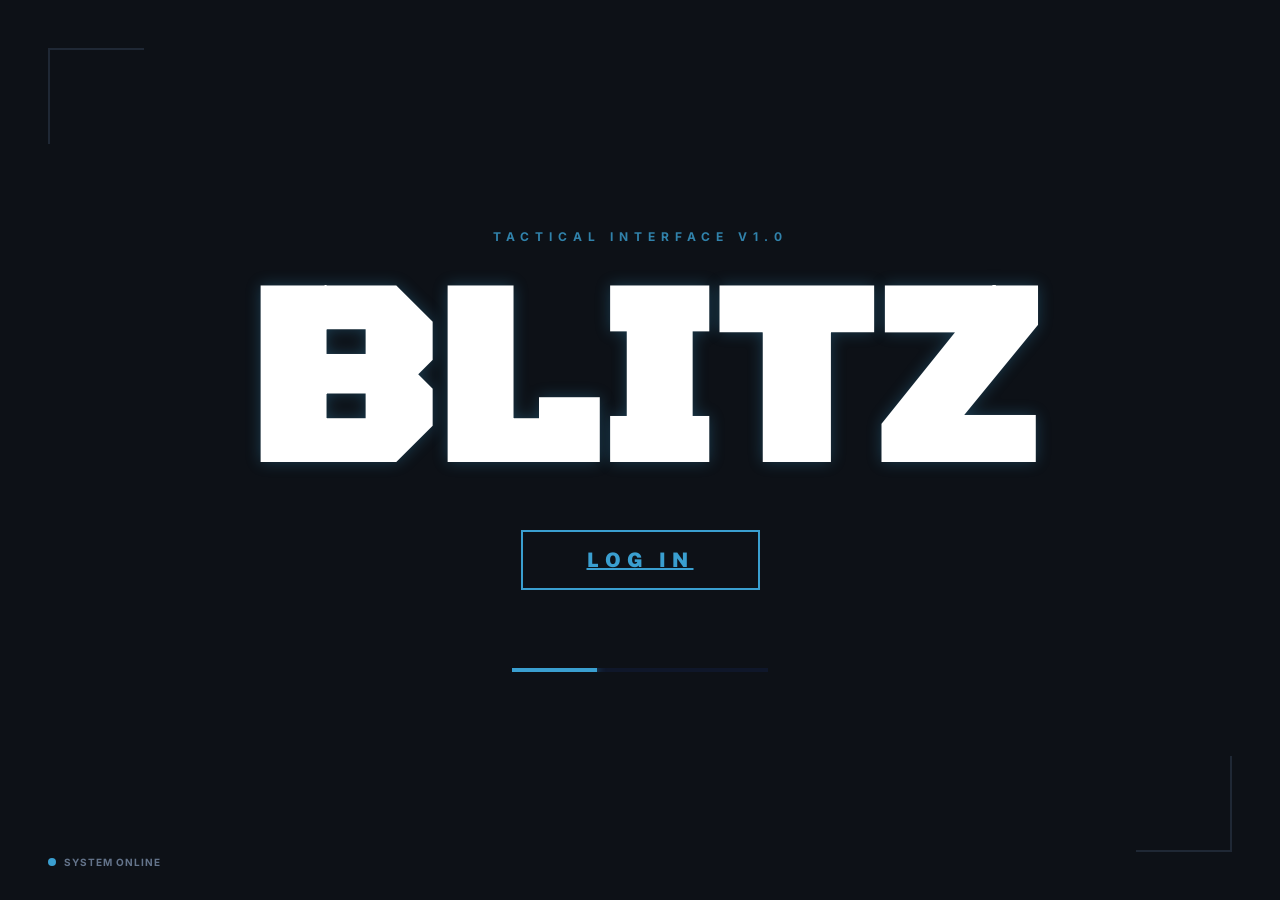
<file: templates/index.html>
<!DOCTYPE html>
<html lang="en">
<head>
  <meta charset="utf-8"/>
  <meta content="width=device-width, initial-scale=1.0" name="viewport"/>
  <title>Blitz - Tactical Performance</title>
  <link rel="stylesheet" href="../static/index.css"/>
</head>
<body>

  <main class="main-canvas tactical-bg">

    <!-- Dot Grid Overlay -->
    <div class="grid-overlay"></div>

    <!-- Hero Content -->
    <div class="hero">

      <!-- Eyebrow -->
      <div class="hero-eyebrow">Tactical Interface v1.0</div>

      <!-- Giant Title -->
      <h1 class="hero-title">BLITZ</h1>

      <!-- Login Button -->
      <div class="btn-wrap">
        <a class="btn-login" href="{{ url_for('login') }}">
          LOG IN
          <div class="btn-corner-tr"></div>
          <div class="btn-corner-bl"></div>
        </a>
      </div>

      <!-- Scanning Line -->
      <div class="scan-bar">
        <div class="scan-fill"></div>
      </div>

    </div>

    <!-- Corner Accents -->
    <div class="corner-tl"></div>
    <div class="corner-br"></div>

    <!-- Status Indicator -->
    <div class="status-indicator">
      <div class="status-dot"></div>
      <span class="status-text">System Online</span>
    </div>

  </main>
</body>
</html>
</file>
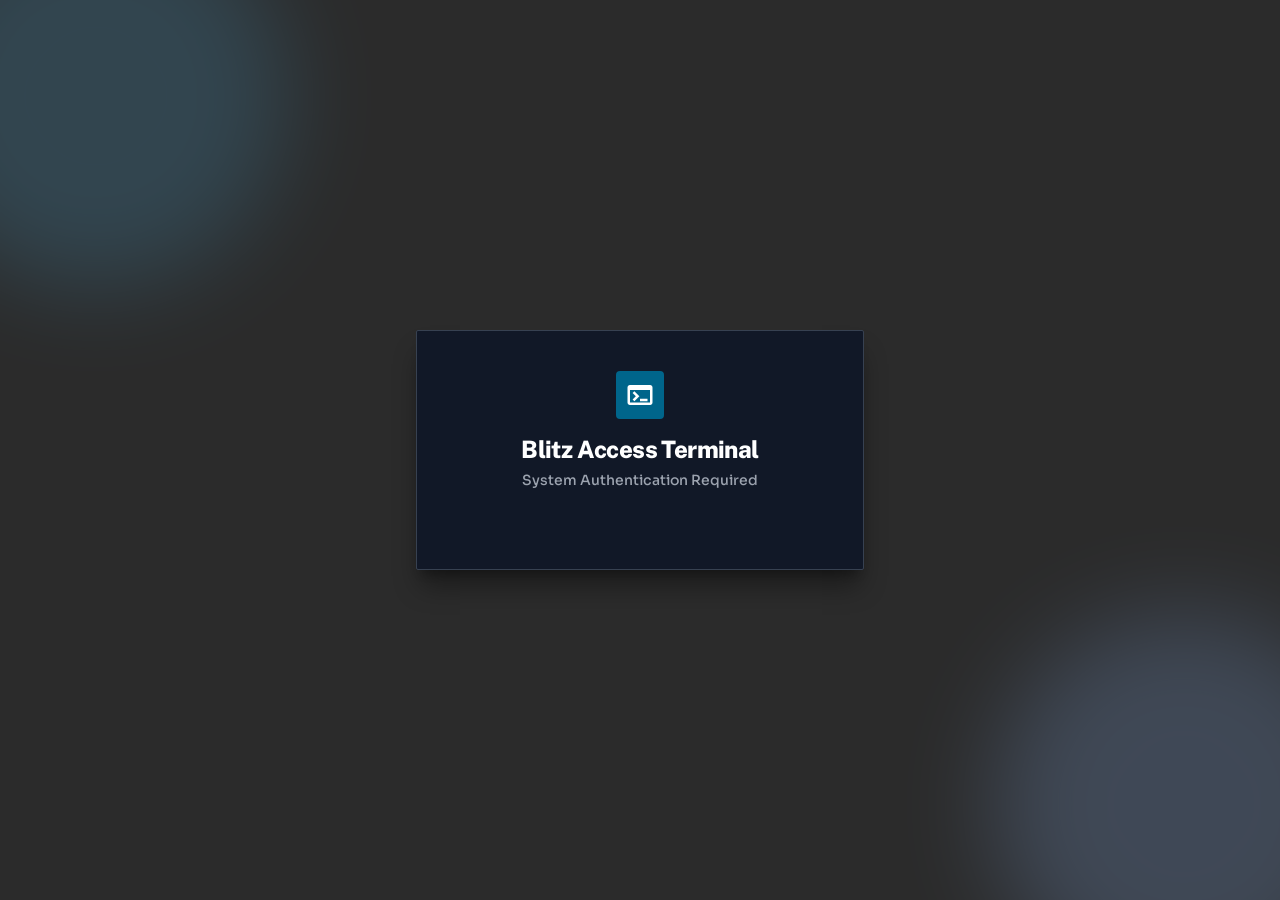
<file: Frontend/admin.html>
<!DOCTYPE html>
<html lang="en">
<head>
  <meta charset="utf-8"/>
  <meta content="width=device-width, initial-scale=1.0" name="viewport"/>
  <title>TACTICAL COMMAND | Admin Console</title>
  <link rel="stylesheet" href="admin.css"/>
</head>
<body>

<nav class="top-nav">
  <div class="nav-logo">Blitz</div>

  <div class="nav-links">
    <a class="nav-link" href="operations.html">OPERATIONS</a>
    <a class="nav-link" href="leaderboard.html">LEADERBOARD</a>
    <a class="nav-link" href="shop.html">SHOP</a>
    <a class="nav-link active" href="admin.html">ADMIN</a>
  </div>

   <div class="nav-right">
    <div class="nav-icons">
      <button class="nav-icon-btn">
           <span class="material-symbols-outlined">notifications</span>
      </button>
      <button class="nav-icon-btn" onclick="signOut()">
          <span class="material-symbols-outlined">logout</span>
      </button>
    </div>
    <div class="nav-user">
      <span class="nav-username" id="nav-username">USER_NAME</span>
      <img id="nav-avatar" src="" alt="avatar" style="width:2rem;height:2rem;border-radius:9999px;border:1px solid var(--primary);display:none;"/>
    </div>
  </div>
</nav>

  <main>
    <div class="main-grid">
      <section class="video-section">

        <div class="video-section-header">
          <h3 class="video-title">
            <span class="material-symbols-outlined">videocam</span>
            <span id="player-name">Player Name</span>
            <span> -&gt; </span> 
            <span id="target-name">Target Name</span>
          </h3>
        </div>

        <!-- Portrait Video Area -->
        <div class="video-area">
          <div class="video-gradient"></div>

          <!-- Viewfinder Corners -->
          <div class="vf-tl"></div>
          <div class="vf-tr"></div>
          <div class="vf-bl"></div>
          <div class="vf-br"></div>

          <!-- No signal placeholder -->
          <div class="video-placeholder">
            <span class="material-symbols-outlined">sensors_off</span>
            <p>Waiting for Stream Data...</p>
          </div>

          <!-- HUD bar -->
          <div class="video-hud">
            <div class="hud-stats">
              <span>LATENCY: 12ms</span>
              <span>BITRATE: 4500kbps</span>
            </div>
            <div class="hud-bar-track">
              <div class="hud-bar-fill"></div>
            </div>
          </div>
        </div>

        <!-- Decision Buttons -->
        <div class="decision-grid">
          <button class="btn-yes">
            <span class="material-symbols-outlined filled">check_circle</span>
            YES
          </button>
          <button class="btn-no">
            <span class="material-symbols-outlined filled">cancel</span>
            NO
          </button>
        </div>

      </section>

      <!-- Right Column -->
      <div class="right-col">

        <!-- Assign Target -->
        <section class="assign-section">
          <div>
            <h3 class="assign-heading">Assign Target</h3>
            <p class="assign-subtext">Select operator and objective for synchronization.</p>
          </div>

          <div class="form-fields">

            <!-- Operator select -->
            <div class="field-group">
              <label class="field-label">Select Operator</label>
              <div class="select-wrap">
                <select class="form-select">
                  <option>Operator_Echo_12</option>
                  <option>Operator_Bravo_07</option>
                  <option>Operator_Alpha_01</option>
                </select>
                <span class="material-symbols-outlined select-icon">expand_more</span>
              </div>
            </div>

            <!-- Target select -->
            <div class="field-group">
              <label class="field-label">Select Target</label>
              <div class="select-wrap">
                <select class="form-select">
                  <option>Circuit Alpha - Participant 001</option>
                  <option>Circuit Bravo - Participant 082</option>
                  <option>Circuit Alpha - Participant 104</option>
                  <option>Circuit Delta - Participant 219</option>
                </select>
                <span class="material-symbols-outlined select-icon">expand_more</span>
              </div>
            </div>

          </div>

          <button class="btn-confirm">CONFIRM ASSIGNMENT</button>
        </section>

        <!-- Tactical Powers Console -->
        <section class="powers-section">
          <div class="powers-header">
            <span class="material-symbols-outlined powers-icon">electric_bolt</span>
            <h3 class="powers-title">Tactical Powers Console</h3>
          </div>

          <div class="powers-grid">

            <!-- COMBO PLATTER -->
            <div class="power-card amber">
              <div class="power-card-header">
                <span class="power-name">COMBO PLATTER</span>
                <span class="material-symbols-outlined power-icon">layers</span>
              </div>
              <p class="power-desc">All outstanding participants assigned multiple targets.</p>
              <div class="power-status">READY FOR ACTIVATION</div>
            </div>

            <!-- FREE FOR ALL -->
            <div class="power-card red">
              <div class="power-card-header">
                <span class="power-name">FREE FOR ALL</span>
                <span class="material-symbols-outlined power-icon">groups</span>
              </div>
              <p class="power-desc">Eliminate anyone within their circuit unrestricted.</p>
              <div class="power-status">READY FOR ACTIVATION</div>
            </div>

            <!-- SPEED UP -->
            <div class="power-card green">
              <div class="power-card-header">
                <span class="power-name">SPEED UP</span>
                <span class="material-symbols-outlined power-icon">fast_forward</span>
              </div>
              <p class="power-desc">Increase the global pace of the game by 25%.</p>
              <div class="power-status">READY FOR ACTIVATION</div>
            </div>

            <!-- SLOW DOWN -->
            <div class="power-card blue">
              <div class="power-card-header">
                <span class="power-name">SLOW DOWN</span>
                <span class="material-symbols-outlined power-icon">slow_motion_video</span>
              </div>
              <p class="power-desc">Decrease the pace of the game for precision play.</p>
              <div class="power-status">READY FOR ACTIVATION</div>
            </div>

          </div>
        </section>

      </div>
      <!-- /Right Column -->

    </div>
  </main>
  <script src="admin.js"></script>
  <script src="https://accounts.google.com/gsi/client"></script>
</body>
</html>
</file>
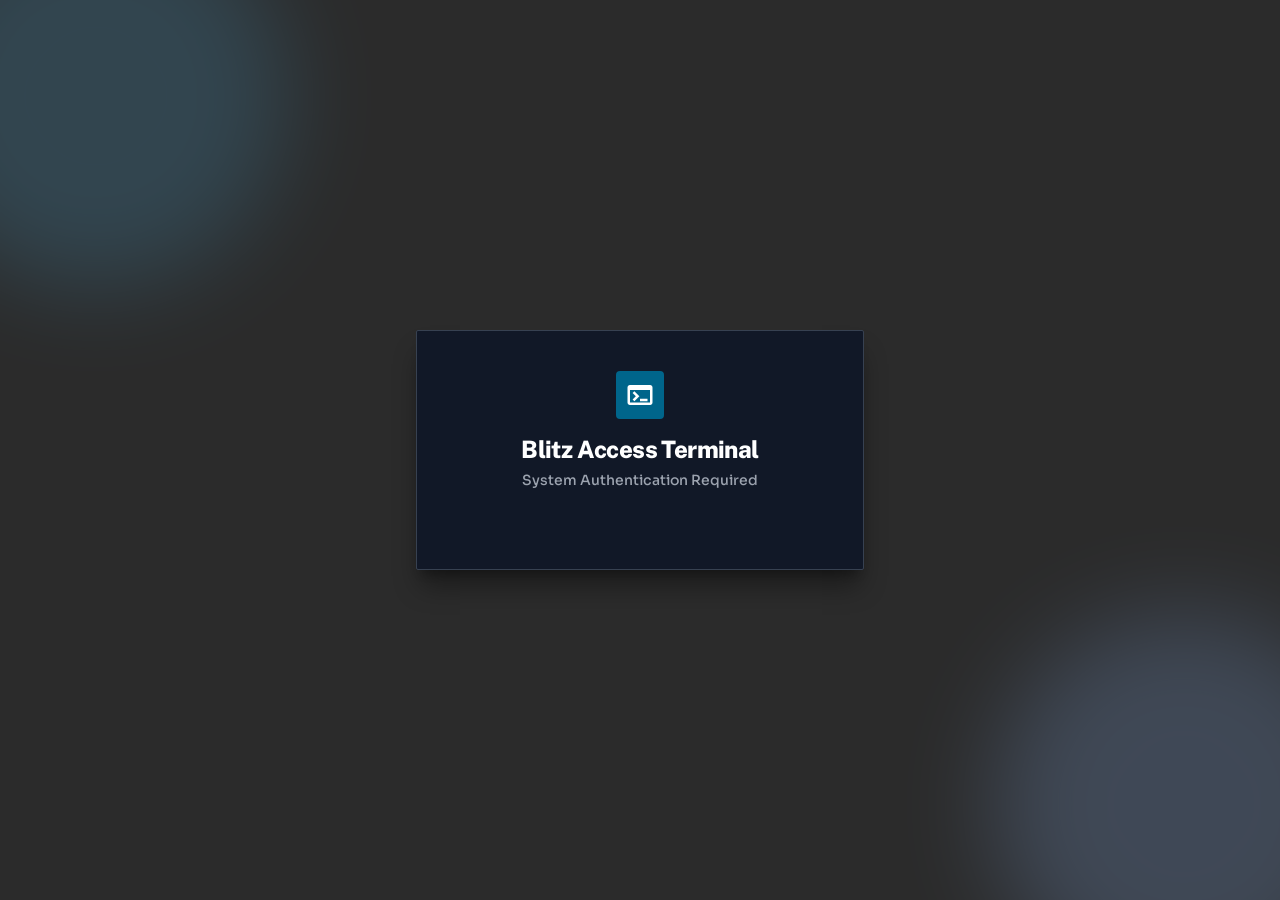
<file: Frontend/leaderboard.html>
<!DOCTYPE html>
<html lang="en">
<head>
  <meta charset="utf-8"/>
  <meta content="width=device-width, initial-scale=1.0" name="viewport"/>
  <title>Tactical Terminal - Leaderboard</title>
  <link rel="stylesheet" href="leaderboard.css"/>
</head>
<body>

  <header class="top-nav">
    <div class="nav-logo">Blitz</div>

    <div class="nav-links">
      <a class="nav-link" href="operations.html">OPERATIONS</a>
      <a class="nav-link active" href="leaderboard.html">LEADERBOARD</a>
      <a class="nav-link" href="shop.html">SHOP</a>
      <a class="nav-link" href="admin.html">ADMIN</a>
    </div>

    <div class="nav-right">
      <div class="nav-icons">
        <button class="nav-icon-btn">
            <span class="material-symbols-outlined">notifications</span>
        </button>
        <button class="nav-icon-btn" onclick="signOut()">
            <span class="material-symbols-outlined">logout</span>
        </button>
      </div>
      <div class="nav-user">
        <span class="nav-username" id="nav-username">USER_NAME</span>
        <img id="nav-avatar" src="" alt="avatar" style="width:2rem;height:2rem;border-radius:9999px;border:1px solid var(--primary);display:none;"/>
      </div>
  </header>

  <main>
    <div class="main-inner">

      <section class="prize-section">
        <div class="prize-glow"></div>
        <div class="prize-card">
          <div class="prize-scanline scanline"></div>

          <div class="prize-left">
            <div class="prize-label">Current Reward Allocation</div>
            <h1 class="prize-title">PRIZE POOL</h1>
          </div>

          <div class="prize-right">
            <div class="prize-amount-box">
              <span class="prize-amount">100</span>
              <span class="prize-currency">INR</span>
            </div>
            <div class="prize-status">System Status: Active // Payout ready</div>
          </div>
        </div>
      </section>

      <div class="grade-tabs">
        <button class="tab-btn active">GRADE 9</button>
        <button class="tab-btn inactive">GRADE 10</button>
        <button class="tab-btn inactive">GRADE 11</button>
        <button class="tab-btn inactive">GRADE 12</button>
        <button class="tab-btn inactive">REMAINING PLAYERS</button>
      </div>

      <div class="table-wrap">
        <div class="table-scroll">
          <table>
            <thead>
              <tr>
                <th>Rank</th>
                <th>NAME</th>
                <th class="align-right">Eliminations</th>
              </tr>
            </thead>
            <tbody>

              <tr class="row-top">
                <td>
                  <div class="rank-cell">
                    <span class="rank-num top">#01</span>
                    <span class="material-symbols-outlined rank-icon-gold">military_tech</span>
                  </div>
                </td>
                <td><span class="player-name top">VANGUARD_42</span></td>
                <td class="elim-cell top">42</td>
              </tr>

              <tr class="row-default">
                <td>
                  <div class="rank-cell">
                    <span class="rank-num mid">#02</span>
                    <span class="material-symbols-outlined rank-icon-grey">shield</span>
                  </div>
                </td>
                <td><span class="player-name mid">GHOST_WALKER</span></td>
                <td class="elim-cell mid">38</td>
              </tr>

              <tr class="row-default">
                <td>
                  <div class="rank-cell">
                    <span class="rank-num mid">#03</span>
                    <span class="material-symbols-outlined rank-icon-grey">swords</span>
                  </div>
                </td>
                <td><span class="player-name mid">RAPTOR_X</span></td>
                <td class="elim-cell mid">35</td>
              </tr>

              <tr class="row-default">
                <td>
                  <div class="rank-cell">
                    <span class="rank-num low">#04</span>
                  </div>
                </td>
                <td><span class="player-name low">NULL_VECTOR</span></td>
                <td class="elim-cell low">29</td>
              </tr>

              <tr class="row-default">
                <td>
                  <div class="rank-cell">
                    <span class="rank-num low">#05</span>
                  </div>
                </td>
                <td><span class="player-name low">CYPHER_9</span></td>
                <td class="elim-cell low">27</td>
              </tr>

            </tbody>
          </table>
        </div>
      </div>

    </div>
  </main>

  <div class="overlay-border"></div>
  <div class="scanline overlay-scanline"></div>

  <script src="leaderboard.js"></script>
  <script src="https://accounts.google.com/gsi/client"></script>
</body>
</html>
</file>
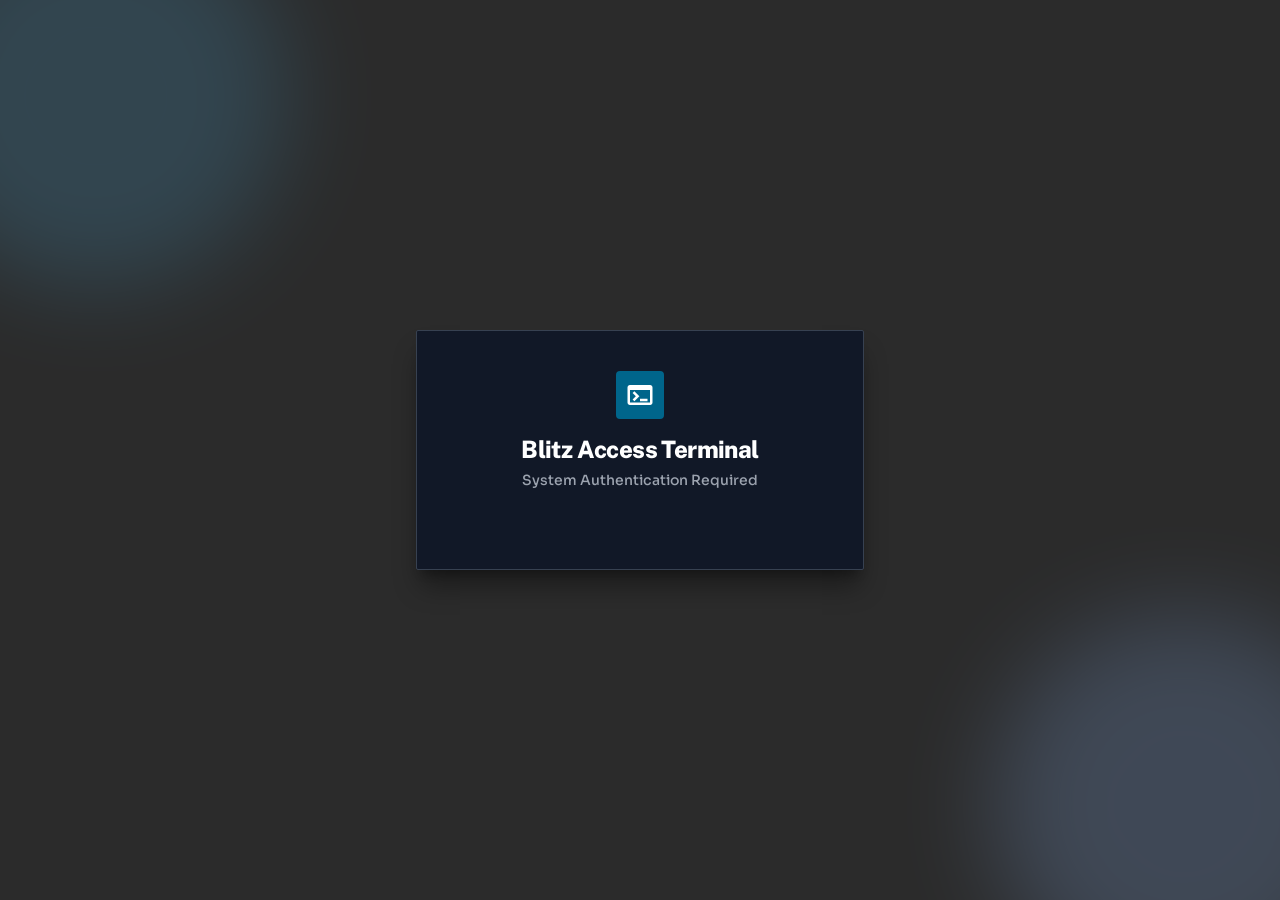
<file: Frontend/login.html>
<!DOCTYPE html>
<html lang="en">
<head>
  <meta charset="utf-8"/>
  <meta content="width=device-width, initial-scale=1.0" name="viewport"/>
  <title>Access Terminal - Login</title>
  <link rel="stylesheet" href="login.css"/>
</head>

<body>
  <main>
    <div class="bg-decorative">
      <div class="bg-blob-top"></div>
      <div class="bg-blob-bottom"></div>
    </div>

    <div class="card-wrapper">
      <div class="login-card">

        <div class="branding">
          <div class="brand-icon">
            <span class="material-symbols-outlined">terminal</span>
          </div>
          <h1 class="brand-title">Blitz Access Terminal</h1>
          <p class="brand-subtitle">System Authentication Required</p>
        </div>
        <div id="google-btn"></div>
      </div>
    </div>
  </main>
  <script src="https://accounts.google.com/gsi/client"></script>
  <script src="login.js"></script>
</body>
</html>
</file>
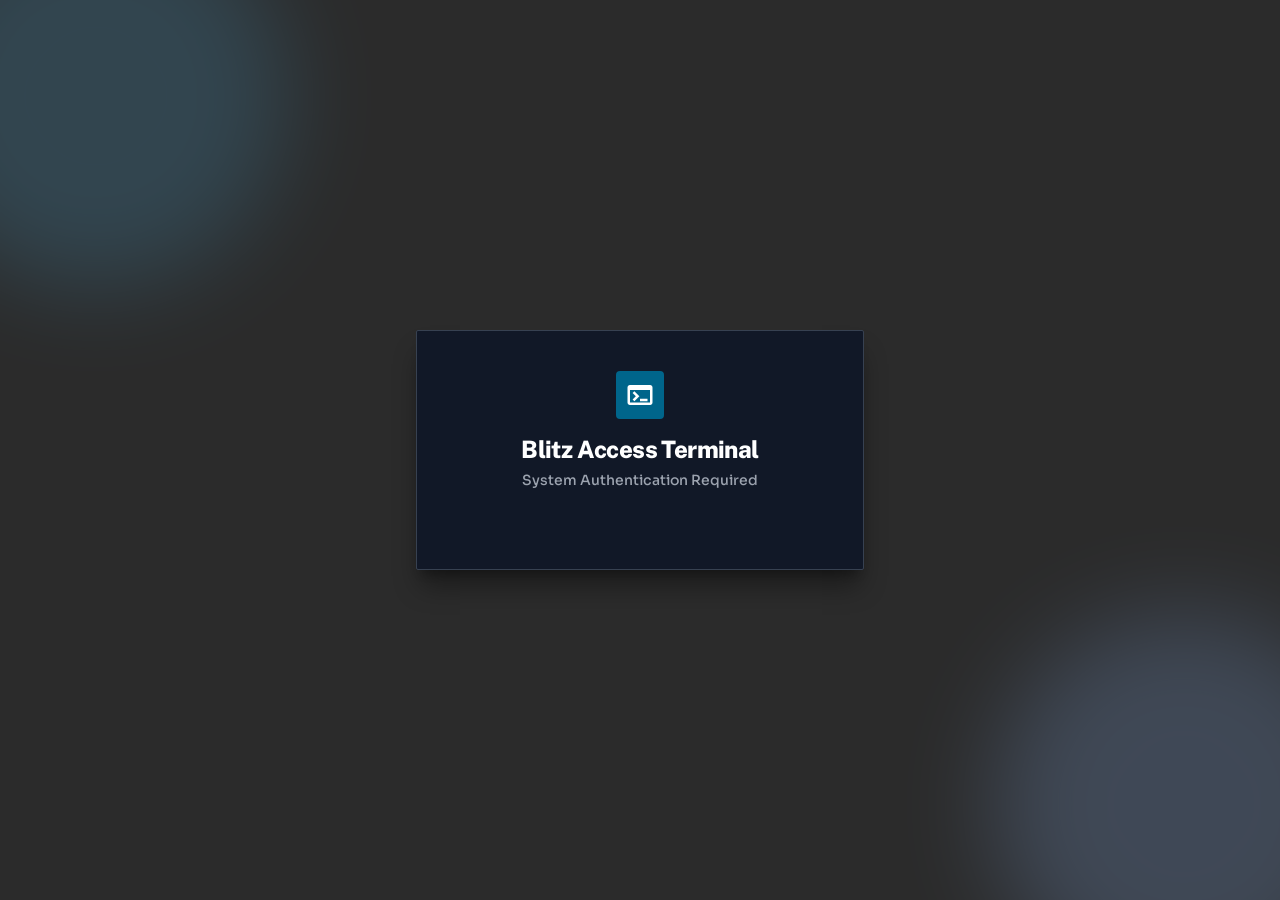
<file: Frontend/operations.html>
<!DOCTYPE html>
<html lang="en">
<head>
  <meta charset="utf-8"/>
  <meta content="width=device-width, initial-scale=1.0" name="viewport"/>
  <title>TERMINAL_OS // TARGET_LISTING</title>
  <link rel="stylesheet" href="operations.css"/>
</head>
<body>

  <nav class="top-nav">
    <div class="nav-logo">Blitz</div>

    <div class="nav-links">
      <a class="nav-link active" href="operations.html">OPERATIONS</a>
      <a class="nav-link" href="leaderboard.html">LEADERBOARD</a>
      <a class="nav-link" href="shop.html">SHOP</a>
      <a class="nav-link" href="admin.html">ADMIN</a>
    </div>

    <div class="nav-right">
      <div class="nav-icons">
        <button class="nav-icon-btn">
            <span class="material-symbols-outlined">notifications</span>
        </button>
        <button class="nav-icon-btn" onclick="signOut()">
            <span class="material-symbols-outlined">logout</span>
        </button>
      </div>
      <div class="nav-user">
        <span class="nav-username" id="nav-username">USER_NAME</span>
        <img id="nav-avatar" src="" alt="avatar" style="width:2rem;height:2rem;border-radius:9999px;border:1px solid var(--primary);display:none;"/>
      </div>
    </div>
  </nav>

  <div class="page-wrapper">
    <main>

      <!-- Page Header -->
      <header class="page-header">
        <div class="section-label">
          <span class="section-label-line"></span>
          ACTIVE_LISTING
        </div>
        <h1 class="page-title">Target_Log</h1>
        <p class="page-subtitle">Eliminate All Potential Threats</p>
      </header>

      <div class="target-list">

        <div class="target-card">

          <div class="target-image-wrap">
            <img
              class="target-image"
              src="https://lh3.googleusercontent.com/aida-public/AB6AXuCH0Y8D8lB4Q7LwVn5-p3W_9qT2P49xR-jRzUfP_oV_U5v9jU9k_4y_x_h_s=s1024"
              alt="Target profile"
            />
            <div class="target-image-overlay"></div>
          </div>

          <div class="target-info-grid">

            <div>
              <span class="target-field-label">Identifier</span>
              <h3 class="target-name">Aadith Kacholia</h3>
              <span class="target-grade-badge">GRADE: 11</span>
            </div>

            <div class="status-col">
              <div>
                <span class="status-field-label">Current_Status</span>
                <button class="btn-status">
                  <span class="material-symbols-outlined">check_circle</span>
                  ELIMINATED
                </button>
              </div>
              <button class="btn-primary">
                <span class="material-symbols-outlined">videocam</span>
                SEND_VIDEO_INTEL
              </button>
            </div>

          </div>
        </div>

      </div>

    </main>
  </div>

  <nav class="bottom-nav">
    <a class="bottom-nav-link" href="#">
      <span class="material-symbols-outlined">home</span>
      <span class="bottom-nav-label">HOME</span>
    </a>
    <a class="bottom-nav-link active" href="#">
      <span class="material-symbols-outlined">gps_fixed</span>
      <span class="bottom-nav-label">OBJECTIVES</span>
    </a>
    <a class="bottom-nav-link" href="#">
      <span class="material-symbols-outlined">groups</span>
      <span class="bottom-nav-label">SQUAD</span>
    </a>
    <a class="bottom-nav-link" href="#">
      <span class="material-symbols-outlined">receipt_long</span>
      <span class="bottom-nav-label">LOGS</span>
    </a>
  </nav>

  <script src="operations.js"></script>
  <script src="https://accounts.google.com/gsi/client"></script>
</body>
</html>
</file>
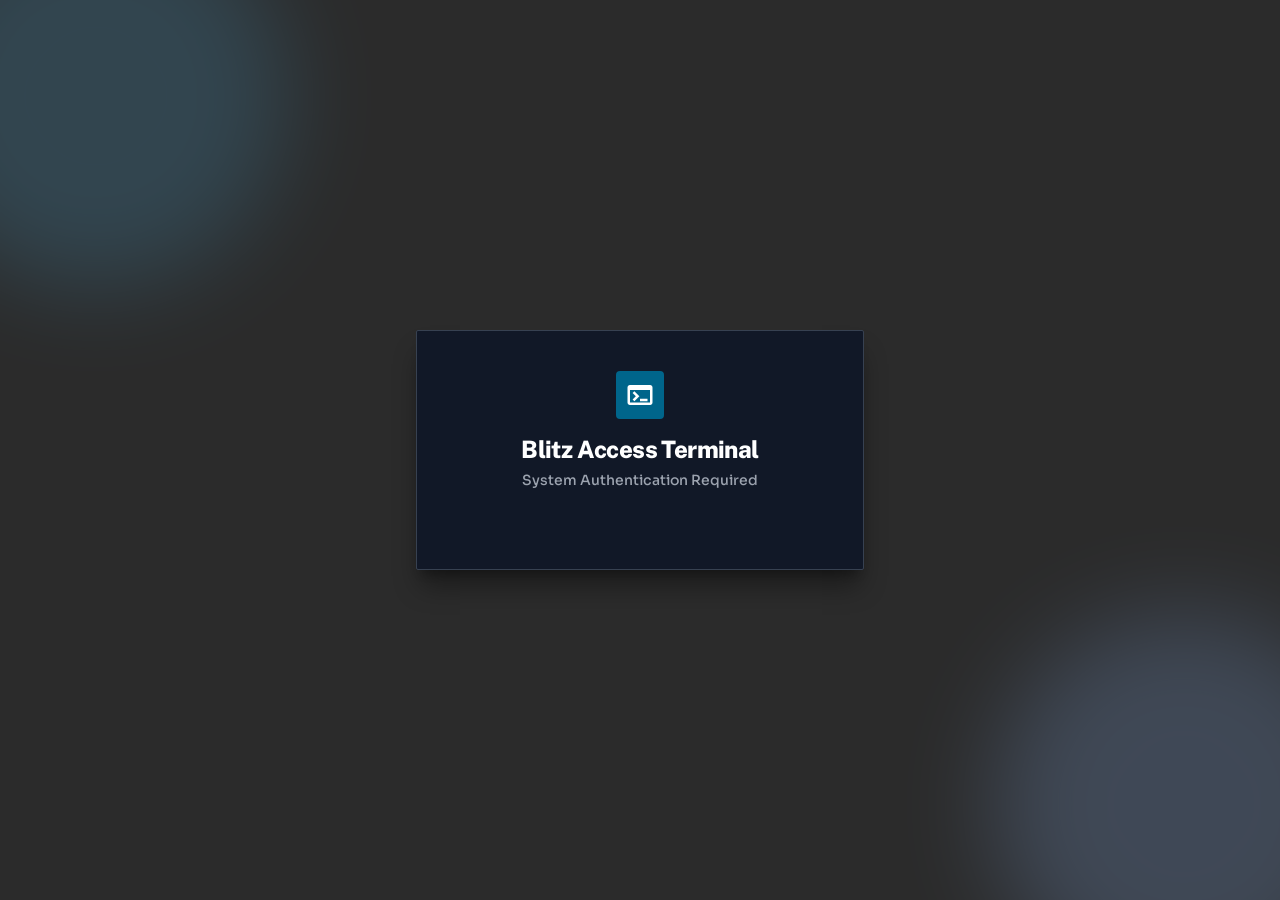
<file: Frontend/shop.html>
<!DOCTYPE html>
<html lang="en">
<head>
  <meta charset="utf-8"/>
  <meta content="width=device-width, initial-scale=1.0" name="viewport"/>
  <title>Terminal OS - Tactical Shop</title>
  <link rel="stylesheet" href="shop.css"/>
</head>
<body>

  <header class="top-nav">
    <div class="nav-logo">Blitz</div>

    <div class="nav-links">
      <a class="nav-link" href="operations.html">OPERATIONS</a>
      <a class="nav-link" href="leaderboard.html">LEADERBOARD</a>
      <a class="nav-link active" href="shop.html">SHOP</a>
      <a class="nav-link" href="admin.html">ADMIN</a>
    </div>

    <div class="nav-right">
      <div class="nav-icons">
        <button class="nav-icon-btn">
            <span class="material-symbols-outlined">notifications</span>
        </button>
        <button class="nav-icon-btn" onclick="signOut()">
            <span class="material-symbols-outlined">logout</span>
        </button>
      </div>
      <div class="nav-user">
        <span class="nav-username" id="nav-username">USER_NAME</span>
        <img id="nav-avatar" src="" alt="avatar" style="width:2rem;height:2rem;border-radius:9999px;border:1px solid var(--primary);display:none;"/>
      </div>
  </header>

  <main>

    <div class="page-header-wrap">
      <div class="page-header">
        <div>
          <p class="page-label">SYSTEM_ACCESS: GRANTED</p>
          <h1 class="page-title">TACTICAL_SHOP</h1>
        </div>
      </div>
    </div>

    <div class="shop-grid-wrap">
      <div class="shop-grid">

        <div class="shop-card">
          <div class="card-body">
            <h3 class="card-title">REVIVE</h3>
            <p class="card-desc">Restore operational status immediately upon termination. Auto-inject protocol enabled.</p>
            <div class="card-footer">
              <div class="card-cost-row">
                <span class="card-cost-label">COST</span>
                <span class="card-price">2,000 <span class="card-price-currency">INR</span></span>
              </div>
              <button class="btn-purchase">
                <span class="material-symbols-outlined">shopping_bag</span>
                PURCHASE
              </button>
            </div>
          </div>
        </div>

        <div class="shop-card">
          <div class="card-body">
            <h3 class="card-title">BOUNTY</h3>
            <p class="card-desc">Place a localized tracking signal on the nearest high-value target for 5 minutes.</p>
            <div class="card-footer">
              <div class="card-cost-row">
                <span class="card-cost-label">COST</span>
                <span class="card-price">500 <span class="card-price-currency">INR</span></span>
              </div>
              <button class="btn-purchase">
                <span class="material-symbols-outlined">shopping_bag</span>
                PURCHASE
              </button>
            </div>
          </div>
        </div>

        <div class="shop-card">
          <div class="card-body">
            <h3 class="card-title">PUBLIC_BOUNTY</h3>
            <p class="card-desc">Broadcast a global hunt protocol. Rewards are shared with any assisting operative.</p>
            <div class="card-footer">
              <div class="card-cost-row">
                <span class="card-cost-label">COST</span>
                <span class="card-price">2,000 <span class="card-price-currency">INR</span></span>
              </div>
              <button class="btn-purchase">
                <span class="material-symbols-outlined">shopping_bag</span>
                PURCHASE
              </button>
            </div>
          </div>
        </div>

        <div class="shop-card">
          <div class="card-body">
            <h3 class="card-title">TARGET_SWAP</h3>
            <p class="card-desc">Re-randomize your current objective assignment. One-time use per operation.</p>
            <div class="card-footer">
              <div class="card-cost-row">
                <span class="card-cost-label">COST</span>
                <span class="card-price">250 <span class="card-price-currency">INR</span></span>
              </div>
              <button class="btn-purchase">
                <span class="material-symbols-outlined">shopping_bag</span>
                PURCHASE
              </button>
            </div>
          </div>
        </div>

      </div>
    </div>

  </main>

  <!-- Bottom Nav (Mobile Only) -->
  <nav class="bottom-nav">
    <a class="bottom-nav-link" href="#">
      <span class="material-symbols-outlined">target</span>
      <span>Operations</span>
    </a>
    <a class="bottom-nav-link" href="#">
      <span class="material-symbols-outlined">leaderboard</span>
      <span>Leaderboard</span>
    </a>
    <a class="bottom-nav-link active" href="#">
      <span class="material-symbols-outlined filled">storefront</span>
      <span>Shop</span>
    </a>
  </nav>

  <script src="shop.js"></script>
  <script src="https://accounts.google.com/gsi/client"></script>
</body>
</html>
</file>
<file: static/index.css>
/* ===== Google Fonts ===== */
@import url('https://fonts.googleapis.com/css2?family=Public+Sans:wght@400;700;800;900&family=Inter:wght@400;500;600;700&family=Sora:wght@400;600&family=Black+Ops+One&display=swap');
@import url('https://fonts.googleapis.com/css2?family=Material+Symbols+Outlined:wght,FILL@100..700,0..1&display=swap');

/* ===== CSS Variables ===== */
:root {
  --accent:         #3a9fd0;
  --accent-glow:    rgba(58, 159, 208, 0.3);
  --accent-glow-sm: rgba(58, 159, 208, 0.1);

  --white:          #ffffff;
  --on-background:  #1a1c1c;
  --background:     #faf9f9;

  --slate-500:      #64748b;
  --slate-700:      #334155;
  --slate-900:      #0f172a;

  --font-display:   'Black Ops One', cursive;
  --font-headline:  'Public Sans', sans-serif;
  --font-body:      'Sora', sans-serif;
  --font-label:     'Inter', sans-serif;
}

/* ===== Reset & Base ===== */
*, *::before, *::after {
  box-sizing: border-box;
  margin: 0;
  padding: 0;
}

body {
  font-family: var(--font-body);
  background-color: var(--background);
  color: var(--on-background);
  min-height: 100vh;
  display: flex;
  flex-direction: column;
  overflow: hidden;
}

/* ===== Tactical Background ===== */
.tactical-bg {
  /* dark bg */
  background-color: #0d1117;
}

/* ===== Main Canvas ===== */
.main-canvas {
  flex: 1;
  display: flex;
  align-items: center;
  justify-content: center;
  position: relative;
  overflow: hidden;
  height: 100vh;
  width: 100vw;
}

/* ===== Dot Grid Overlay ===== */
.grid-overlay {
  position: absolute;
  inset: 0;
  opacity: 0.10;
  pointer-events: none;
  background-image: radial-gradient(var(--accent) 0.5px, transparent 0.5px);
  background-size: 30px 30px;
}

/* ===== Hero Content ===== */
.hero {
  position: relative;
  z-index: 10;
  display: flex;
  flex-direction: column;
  align-items: center;
  text-align: center;
  padding: 0 1rem;
}

/* Eyebrow label */
.hero-eyebrow {
  font-family: var(--font-label);
  font-size: 0.75rem;
  font-weight: 700;
  text-transform: uppercase;
  letter-spacing: 0.5em;
  color: var(--accent);
  opacity: 0.80;
  margin-bottom: 1rem;
}

/* Giant BLITZ title */
.hero-title {
  font-family: var(--font-display);
  font-size: clamp(6rem, 20vw, 20rem);
  color: var(--white);
  line-height: 1;
  user-select: text;
  drop-shadow: none;
  text-shadow: 0 0 15px var(--accent-glow);
}

.hero-title::selection {
  background-color: var(--accent);
  color: var(--white);
}

/* Login button */
.btn-wrap {
  margin-top: 2rem;
}

.btn-login {
  position: relative;
  overflow: hidden;
  background: transparent;
  border: 2px solid var(--accent);
  color: var(--accent);
  font-family: var(--font-headline);
  font-weight: 900;
  font-size: 1.25rem;
  padding: 1rem 4rem;
  letter-spacing: 0.3em;
  text-transform: uppercase;
  cursor: pointer;
  transition: background-color 0.3s, color 0.3s, transform 0.1s;
  border-radius: 0;
}

.btn-login:hover {
  background-color: var(--accent);
  color: var(--white);
}

.btn-login:active {
  transform: scale(0.95);
}

/* Corner accents on hover */
.btn-corner-tr,
.btn-corner-bl {
  position: absolute;
  width: 0.5rem;
  height: 0.5rem;
  opacity: 0;
  transition: opacity 0.3s;
}

.btn-corner-tr {
  top: 0;
  right: 0;
  border-top: 2px solid var(--white);
  border-right: 2px solid var(--white);
}

.btn-corner-bl {
  bottom: 0;
  left: 0;
  border-bottom: 2px solid var(--white);
  border-left: 2px solid var(--white);
}

.btn-login:hover .btn-corner-tr,
.btn-login:hover .btn-corner-bl {
  opacity: 1;
}

/* ===== Scanning Line Bar ===== */
.scan-bar {
  margin-top: 6rem;
  width: 16rem;
  height: 0.25rem;
  background-color: var(--slate-900);
  position: relative;
  overflow: hidden;
}

.scan-fill {
  position: absolute;
  inset: 0;
  width: 33.333%;
  background-color: var(--accent);
  box-shadow: 0 0 10px var(--accent);
  animation: shimmer 2s infinite;
}

@keyframes shimmer {
  0%   { transform: translateX(-100%); }
  100% { transform: translateX(400%); }
}

/* ===== Corner Accents ===== */
.corner-tl,
.corner-br {
  position: absolute;
  width: 6rem;
  height: 6rem;
  pointer-events: none;
}

.corner-tl {
  top: 3rem;
  left: 3rem;
  border-top: 2px solid rgba(51, 65, 85, 0.50);
  border-left: 2px solid rgba(51, 65, 85, 0.50);
}

.corner-br {
  bottom: 3rem;
  right: 3rem;
  border-bottom: 2px solid rgba(51, 65, 85, 0.50);
  border-right: 2px solid rgba(51, 65, 85, 0.50);
}

/* ===== Status Indicator ===== */
.status-indicator {
  position: absolute;
  bottom: 2rem;
  left: 3rem;
  display: flex;
  align-items: center;
  gap: 0.5rem;
}

.status-dot {
  width: 0.5rem;
  height: 0.5rem;
  border-radius: 9999px;
  background-color: var(--accent);
  animation: pulse 2s cubic-bezier(0.4, 0, 0.6, 1) infinite;
}

@keyframes pulse {
  0%, 100% { opacity: 1; }
  50%       { opacity: 0.4; }
}

.status-text {
  font-family: var(--font-label);
  font-size: 0.625rem;
  color: var(--slate-500);
  letter-spacing: 0.1em;
  text-transform: uppercase;
  font-weight: 700;
}
</file>
<file: Frontend/admin.css>
/* ===== Google Fonts ===== */
@import url('https://fonts.googleapis.com/css2?family=Public+Sans:wght@300;400;500;700;900&family=Inter:wght@400;500;600&family=Sora:wght@300;400;600&display=swap');
@import url('https://fonts.googleapis.com/css2?family=Material+Symbols+Outlined:wght,FILL@100..700,0..1&display=swap');

/* ===== CSS Variables ===== */
:root {
  --tactical-blue:    #7ca9dc;
  --sky-400:          #38bdf8;
  --tertiary:         #835500;
  --tertiary-amber:   #de9722;
  --error:            #ba1a1a;
  --green-500:        #22c55e;

  --neutral-100:      #f5f5f5;
  --neutral-200:      #e5e5e5;
  --neutral-400:      #a3a3a3;
  --neutral-500:      #737373;
  --neutral-600:      #525252;
  --neutral-700:      #404040;
  --neutral-800:      #262626;
  --neutral-900:      #171717;

  --on-bg:            #faf9f9;

  --primary:                  #7ca9dc;
  --on-primary:               #ffffff;
  --primary-container:        #3d4758;
  --on-primary-container:     #d7e3f7;
  --secondary:                #a9b2c6;
  --on-secondary:             #1a1c1e;
  --secondary-container:      #44474e;
  --on-secondary-container:   #dae2f9;
  --surface:                  #2b2b2b;
  --on-surface:               #e2e2e6;
  --surface-variant:          #44474e;
  --on-surface-variant:       #c4c6d0;
  --outline:                  #8e9199;
  --outline-variant:          #44474e;
  --error:                    #ffb4ab;
  --background:               #2b2b2b;
  --on-background:            #e2e2e6;

  --nav-bg:                     #1a1c1c;

  --border-radius:            4px;
  --border-radius-lg:         8px;
  --border-radius-xl:         12px;

  --font-headline:    'Public Sans', sans-serif;
  --font-body:        'Sora', sans-serif;
  --font-label:       'Inter', sans-serif;
  --font-mono:        monospace;
}

/* ===== Reset & Base ===== */
*, *::before, *::after {
  box-sizing: border-box;
  margin: 0;
  padding: 0;
}

body {
  font-family: var(--font-body);
  background-color: var(--background);
  color: var(--on-bg);
  min-height: 100vh;
}

a { text-decoration: none; color: inherit; }
button { cursor: pointer; }

.material-symbols-outlined {
  font-family: 'Material Symbols Outlined';
  font-weight: normal;
  font-style: normal;
  font-size: 24px;
  line-height: 1;
  letter-spacing: normal;
  text-transform: none;
  display: inline-block;
  white-space: nowrap;
  direction: ltr;
  font-variation-settings: 'FILL' 0, 'wght' 400, 'GRAD' 0, 'opsz' 24;
  -webkit-font-smoothing: antialiased;
  vertical-align: middle;
}

.material-symbols-outlined.filled {
  font-variation-settings: 'FILL' 1, 'wght' 400, 'GRAD' 0, 'opsz' 24;
}

.custom-scrollbar::-webkit-scrollbar { width: 4px; }
.custom-scrollbar::-webkit-scrollbar-track { background: #1a1a1a; }
.custom-scrollbar::-webkit-scrollbar-thumb { background: #42474f; border-radius: 2px; }

.top-nav {
  background-color: var(--nav-bg);
  color: var(--primary);
  font-family: 'Public Sans', sans-serif;
  font-weight: 700;
  text-transform: uppercase;
  letter-spacing: -0.05em;
  font-size: 0.875rem;
  position: sticky;
  top: 0;
  z-index: 50;
  border-bottom: 1px solid rgba(68, 71, 78, 0.3);

  display: flex;
  justify-content: space-between;
  align-items: center;
  width: 100%;
  padding: 0.75rem 1.5rem;
}

.nav-logo {
  font-size: 1.25rem;
  font-weight: 800;
  color: var(--primary);
  letter-spacing: -0.05em;
}

.nav-links {
  display: none;
  gap: 2rem;
  align-items: center;
}

@media (min-width: 768px) {
  .nav-links { display: flex; }
}

.nav-link {
  color: var(--outline);
  padding: 0.25rem 0.5rem;
  transition: background-color 0.15s, color 0.15s;
  border-radius: var(--border-radius);
}

.nav-link:hover {
  background-color: var(--surface-variant);
  color: var(--primary);
}

.nav-link.active {
  color: var(--primary);
  border-bottom: 2px solid var(--primary);
  padding-bottom: 0.25rem;
}

.nav-right {
  display: flex;
  align-items: center;
  gap: 1rem;
}

.nav-user {
  display: flex;
  align-items: center;
  gap: 0.75rem;
  flex-direction: row;
}

.nav-icon-btn {
  padding: 0.5rem;
  border-radius: 9999px;
  background: none;
  border: none;
  color: var(--on-surface);
  cursor: pointer;
  transition: background-color 0.15s, opacity 0.15s;
}

.nav-icon-btn:hover { background-color: rgba(255, 255, 255, 0.05); }
.nav-icon-btn:active { opacity: 0.8; }

.main-grid {
  display: grid;
  grid-template-columns: 1fr;
  gap: 2rem;
  max-width: 80rem;
  margin: 0 auto;
}

@media (min-width: 1024px) {
  .main-grid { grid-template-columns: 7fr 5fr; }
}

/* ===== VIDEO SECTION ===== */
.video-section {
  display: flex;
  flex-direction: column;
  gap: 1.5rem;
}

.video-section-header {
  display: flex;
  align-items: center;
  justify-content: space-between;
  margin-bottom: 0.5rem;
}

.video-title {
  font-family: var(--font-headline);
  font-size: 1.125rem;
  font-weight: 700;
  color: var(--tactical-blue);
  display: flex;
  align-items: center;
  gap: 0.5rem;
}

/* Portrait video area */
.video-area {
  position: relative;
  aspect-ratio: 9 / 16;
  max-height: 600px;
  width: 100%;
  background-color: var(--neutral-800);
  border-radius: 0.5rem;
  border: 2px solid var(--neutral-700);
  overflow: hidden;
  display: flex;
  align-items: center;
  justify-content: center;
}

.video-gradient {
  position: absolute;
  inset: 0;
  background: linear-gradient(to top, rgba(0,0,0,0.80), transparent, rgba(0,0,0,0.40));
}

/* Viewfinder corners */
.vf-tl, .vf-tr, .vf-bl, .vf-br {
  position: absolute;
  width: 2rem;
  height: 2rem;
}

.vf-tl {
  top: 1.5rem; left: 1.5rem;
  border-top: 2px solid rgba(124,169,220,0.5);
  border-left: 2px solid rgba(124,169,220,0.5);
}
.vf-tr {
  top: 1.5rem; right: 1.5rem;
  border-top: 2px solid rgba(124,169,220,0.5);
  border-right: 2px solid rgba(124,169,220,0.5);
}
.vf-bl {
  bottom: 1.5rem; left: 1.5rem;
  border-bottom: 2px solid rgba(124,169,220,0.5);
  border-left: 2px solid rgba(124,169,220,0.5);
}
.vf-br {
  bottom: 1.5rem; right: 1.5rem;
  border-bottom: 2px solid rgba(124,169,220,0.5);
  border-right: 2px solid rgba(124,169,220,0.5);
}

/* No signal placeholder */
.video-placeholder {
  display: flex;
  flex-direction: column;
  align-items: center;
  gap: 1rem;
  position: relative;
  z-index: 10;
  color: var(--neutral-500);
}

.video-placeholder .material-symbols-outlined {
  font-size: 3.75rem;
}

.video-placeholder p {
  font-family: var(--font-headline);
  letter-spacing: 0.1em;
  font-size: 0.875rem;
  text-transform: uppercase;
}

/* HUD bar at bottom of video */
.video-hud {
  position: absolute;
  bottom: 2.5rem;
  left: 2.5rem;
  right: 2.5rem;
}

.hud-stats {
  display: flex;
  justify-content: space-between;
  font-size: 0.625rem;
  color: rgba(124,169,220,0.70);
  font-family: var(--font-mono);
  margin-bottom: 0.25rem;
}

.hud-bar-track {
  height: 0.25rem;
  width: 100%;
  background-color: var(--neutral-900);
  border-radius: 9999px;
  overflow: hidden;
}

.hud-bar-fill {
  height: 100%;
  width: 66.67%;
  background-color: var(--tactical-blue);
}

/* Decision buttons */
.decision-grid {
  display: grid;
  grid-template-columns: 1fr 1fr;
  gap: 1rem;
}

.btn-yes {
  padding: 1.5rem;
  background-color: var(--tactical-blue);
  color: var(--neutral-900);
  font-family: var(--font-headline);
  font-weight: 900;
  font-size: 1.5rem;
  letter-spacing: -0.025em;
  border: none;
  border-radius: 0.5rem;
  display: flex;
  align-items: center;
  justify-content: center;
  gap: 0.75rem;
  transition: filter 0.15s, transform 0.1s;
}

.btn-yes:hover { filter: brightness(1.10); }
.btn-yes:active { transform: scale(0.95); }
.btn-yes .material-symbols-outlined { font-size: 1.875rem; }

.btn-no {
  padding: 1.5rem;
  background-color: var(--neutral-800);
  color: var(--neutral-100);
  font-family: var(--font-headline);
  font-weight: 900;
  font-size: 1.5rem;
  letter-spacing: -0.025em;
  border: 2px solid var(--neutral-600);
  border-radius: 0.5rem;
  display: flex;
  align-items: center;
  justify-content: center;
  gap: 0.75rem;
  transition: background-color 0.15s, transform 0.1s;
}

.btn-no:hover { background-color: var(--neutral-700); }
.btn-no:active { transform: scale(0.95); }
.btn-no .material-symbols-outlined { font-size: 1.875rem; }

/* ===== RIGHT COLUMN ===== */
.right-col {
  display: flex;
  flex-direction: column;
  gap: 2rem;
}

/* ===== ASSIGN TARGET SECTION ===== */
.assign-section {
  background-color: rgba(23,23,23,0.50);
  border: 1px solid var(--neutral-800);
  border-radius: 0.75rem;
  padding: 1.5rem;
  display: flex;
  flex-direction: column;
  gap: 1rem;
}

.assign-heading {
  font-family: var(--font-headline);
  font-size: 1.125rem;
  font-weight: 700;
  color: var(--on-bg);
  text-transform: uppercase;
  letter-spacing: -0.025em;
}

.assign-subtext {
  color: var(--neutral-500);
  font-size: 0.75rem;
  margin-top: 0.25rem;
}

.form-fields {
  display: flex;
  flex-direction: column;
  gap: 1rem;
}

.field-group {
  display: flex;
  flex-direction: column;
  gap: 0.5rem;
}

.field-label {
  font-size: 0.625rem;
  font-weight: 700;
  color: var(--tactical-blue);
  letter-spacing: 0.1em;
  text-transform: uppercase;
  font-family: var(--font-label);
}

.select-wrap {
  position: relative;
}

.form-select {
  width: 100%;
  background-color: var(--neutral-800);
  border: 1px solid var(--neutral-700);
  padding: 0.75rem;
  border-radius: 0.25rem;
  font-size: 0.875rem;
  font-family: var(--font-headline);
  color: var(--on-bg);
  appearance: none;
  outline: none;
  transition: border-color 0.15s;
  cursor: pointer;
}

.form-select:focus { border-color: var(--tactical-blue); }

.select-icon {
  position: absolute;
  right: 0.75rem;
  top: 50%;
  transform: translateY(-50%);
  pointer-events: none;
  color: var(--neutral-500);
}

.btn-confirm {
  margin-top: 1rem;
  width: 100%;
  padding: 1rem;
  background-color: var(--tactical-blue);
  color: var(--neutral-900);
  font-family: var(--font-headline);
  font-weight: 700;
  font-size: 0.75rem;
  text-transform: uppercase;
  letter-spacing: 0.1em;
  border: none;
  border-radius: 0.25rem;
  transition: filter 0.15s, transform 0.1s;
}

.btn-confirm:hover { filter: brightness(1.10); }
.btn-confirm:active { transform: scale(0.98); }

/* ===== TACTICAL POWERS CONSOLE ===== */
.powers-section {
  display: flex;
  flex-direction: column;
  gap: 1rem;
}

.powers-header {
  display: flex;
  align-items: center;
  gap: 0.5rem;
}

.powers-icon {
  color: var(--tertiary-amber);
}

.powers-title {
  font-family: var(--font-headline);
  font-size: 1.125rem;
  font-weight: 700;
  color: var(--on-bg);
  text-transform: uppercase;
  letter-spacing: -0.025em;
}

.powers-grid {
  display: grid;
  grid-template-columns: 1fr 1fr;
  gap: 0.75rem;
}

/* Power Card base */
.power-card {
  background-color: var(--neutral-900);
  padding: 1rem;
  border-radius: 0.25rem;
  display: flex;
  flex-direction: column;
  gap: 0.5rem;
  cursor: pointer;
  transition: background-color 0.15s;
  border-left: 4px solid transparent;
}

.power-card:hover { background-color: var(--neutral-800); }

.power-card-header {
  display: flex;
  justify-content: space-between;
  align-items: flex-start;
}

.power-name {
  font-family: var(--font-headline);
  font-weight: 900;
  font-size: 0.75rem;
}

.power-icon {
  color: var(--neutral-600);
  transition: color 0.15s;
}

.power-desc {
  font-size: 0.625rem;
  color: var(--neutral-400);
  line-height: 1.4;
}

.power-status {
  margin-top: 0.5rem;
  font-size: 0.5625rem;
  font-weight: 700;
  color: var(--neutral-600);
  letter-spacing: -0.025em;
  text-transform: uppercase;
}

/* Color variants */
.power-card.amber  { border-left-color: var(--tertiary-amber); }
.power-card.amber .power-name  { color: var(--tertiary-amber); }
.power-card.amber:hover .power-icon  { color: var(--tertiary-amber); }

.power-card.red    { border-left-color: var(--error); }
.power-card.red .power-name    { color: var(--error); }
.power-card.red:hover .power-icon    { color: var(--error); }

.power-card.green  { border-left-color: var(--green-500); }
.power-card.green .power-name  { color: var(--green-500); }
.power-card.green:hover .power-icon  { color: var(--green-500); }

.power-card.blue   { border-left-color: var(--sky-400); }
.power-card.blue .power-name   { color: var(--sky-400); }
.power-card.blue:hover .power-icon   { color: var(--sky-400); }
</file>
<file: Frontend/leaderboard.css>
/* ===== Google Fonts ===== */
@import url('https://fonts.googleapis.com/css2?family=Public+Sans:wght@300;400;600;700;800;900&family=Inter:wght@400;500;600&family=Sora:wght@300;400;600&display=swap');
@import url('https://fonts.googleapis.com/css2?family=Material+Symbols+Outlined:wght,FILL@100..700,0..1&display=swap');

/* ===== CSS Variables ===== */
:root {
  --sky-300:        #7dd3fc;
  --sky-400:        #38bdf8;
  --sky-500:        #0ea5e9;
  --sky-600:        #0284c7;
  --sky-900:        #0c4a6e;

  --neutral-300:    #d4d4d4;
  --neutral-400:    #a3a3a3;
  --neutral-500:    #737373;
  --neutral-600:    #525252;

  --primary:                    #7ca9dc;
  --on-primary:                 #00344a;
  --primary-container:          #4fafe1;
  --on-primary-container:       #004059;
  --secondary:                  #a6c8ff;
  --on-secondary:               #003258;
  --secondary-container:        #92bdff;
  --on-secondary-container:     #d4e3ff;
  --tertiary:                   #ffb955;
  --tertiary-container:         #de9722;
  --surface:                    #2b2b2b;
  --surface-container:          #363636;
  --surface-container-low:      #2f3131;
  --surface-container-high:     #3f4141;
  --surface-container-highest:  #3a3a3a;
  --surface-bright:             #3a3a3a;
  --surface-dim:                #1a1c1c;
  --surface-dark:   #1a1a1a;
  --on-surface:                 #efeeed;
  --on-surface-variant:         #c2c7d0;
  --surface-variant:            #42474f;
  --outline:                    #8c9199;
  --outline-variant:            #42474f;
  --background:                 #2b2b2b;
  --on-background:              #efeeed;
  --error:                      #ba1a1a;

  /* Brand accent (purchase button) */
  --accent:                     #3a9fd0;
  --accent-hover:               #406da9;

  /* Nav background */
  --nav-bg:                     #1a1c1c;
  --nav-text:                   #7ca9dc;

  --border-radius:            4px;
  --border-radius-lg:         8px;
  --border-radius-xl:         12px;

  --font-headline: 'Public Sans', sans-serif;
  --font-body:     'Sora', sans-serif;
  --font-label:    'Inter', sans-serif;
}

/* ===== Reset & Base ===== */
*, *::before, *::after {
  box-sizing: border-box;
  margin: 0;
  padding: 0;
}

body {
  font-family: var(--font-body);
  background-color: var(--background);
  color: var(--on-surface);
  min-height: 100vh;
  position: relative;
  overflow-x: hidden;
}

a { text-decoration: none; color: inherit; }

/* ===== Material Symbols ===== */
.material-symbols-outlined {
  font-family: 'Material Symbols Outlined';
  font-weight: normal;
  font-style: normal;
  font-size: 24px;
  line-height: 1;
  letter-spacing: normal;
  text-transform: none;
  display: inline-block;
  white-space: nowrap;
  direction: ltr;
  font-variation-settings: 'FILL' 0, 'wght' 400, 'GRAD' 0, 'opsz' 24;
  -webkit-font-smoothing: antialiased;
  vertical-align: middle;
}

/* ===== Scanline Effect ===== */
.scanline {
  background:
    linear-gradient(
      to bottom,
      rgba(18, 16, 16, 0) 50%,
      rgba(0, 0, 0, 0.25) 50%
    ),
    linear-gradient(
      90deg,
      rgba(255, 0, 0, 0.06),
      rgba(0, 255, 0, 0.02),
      rgba(0, 0, 255, 0.06)
    );
  background-size: 100% 2px, 3px 100%;
  pointer-events: none;
}

/* ===== Global Decorative Overlays ===== */
.overlay-border {
  position: fixed;
  inset: 0;
  pointer-events: none;
  z-index: 0;
  border: 16px solid rgba(255, 255, 255, 0.05);
  mix-blend-mode: overlay;
}

.overlay-scanline {
  position: fixed;
  top: 0;
  left: 0;
  width: 100%;
  height: 100%;
  opacity: 0.05;
  pointer-events: none;
  z-index: 100;
}

/* Top Navigation Bar */
.top-nav {
  background-color: var(--nav-bg);
  color: var(--primary);
  font-family: 'Public Sans', sans-serif;
  font-weight: 700;
  text-transform: uppercase;
  letter-spacing: -0.05em;
  font-size: 0.875rem;
  position: sticky;
  top: 0;
  z-index: 50;
  border-bottom: 1px solid rgba(68, 71, 78, 0.3);
  
  display: flex;
  justify-content: space-between;
  align-items: center;
  width: 100%;
  padding: 0.75rem 1.5rem;
}

@media (min-width: 768px) {
  .top-nav { display: flex; }
}

.nav-left {
  display: flex;
  align-items: center;
  gap: 2rem;
}

.nav-logo {
  font-size: 1.25rem;
  font-weight: 800;
  color: var(--primary);
  letter-spacing: -0.05em;
}

.nav-links {
  display: none;
  gap: 2rem;
  align-items: center;
}

@media (min-width: 768px) {
  .nav-links { display: flex; }
}

.nav-link {
  color: var(--outline);
  padding: 0.25rem 0.5rem;
  transition: background-color 0.15s, color 0.15s;
  border-radius: var(--border-radius);
}

.nav-link:hover {
  background-color: var(--surface-variant);
  color: var(--primary);
}

.nav-link.active {
  color: var(--primary);
  border-bottom: 2px solid var(--primary);
  padding-bottom: 0.25rem;
}

.nav-right {
  display: flex;
  align-items: center;
  gap: 1rem;
}

.nav-user {
  display: flex;
  align-items: center;
  gap: 0.75rem;
  flex-direction: row;
}

.nav-icon-btn {
  padding: 0.5rem;
  border-radius: 9999px;
  background: none;
  border: none;
  color: var(--on-surface);
  cursor: pointer;
  transition: background-color 0.15s, opacity 0.15s;
}

.nav-icon-btn:hover { background-color: rgba(255, 255, 255, 0.05); }
.nav-icon-btn:active { opacity: 0.8; }

/* ===== MAIN ===== */
main {
  padding-top: 6rem;
  padding-bottom: 3rem;
  padding-left: 1.5rem;
  padding-right: 1.5rem;
  min-height: 100vh;
  background-color: var(--background);
}

.main-inner {
  max-width: 72rem;
  margin: 0 auto;
  display: flex;
  flex-direction: column;
  gap: 2rem;
}

/* ===== PRIZE POOL SECTION ===== */
.prize-section {
  position: relative;
}

/* glow behind card */
.prize-glow {
  position: absolute;
  inset: -2px;
  background: rgba(14, 165, 233, 0.20);
  opacity: 0.30;
  filter: blur(4px);
  transition: opacity 1s;
  pointer-events: none;
}

.prize-section:hover .prize-glow {
  opacity: 1;
}

.prize-card {
  position: relative;
  background-color: var(--surface);
  border: 1px solid var(--primary);
  padding: 2rem;
  display: flex;
  flex-direction: column;
  justify-content: space-between;
  align-items: center;
  overflow: hidden;
  gap: 1.5rem;
}

@media (min-width: 768px) {
  .prize-card { flex-direction: row; gap: 0; }
}

.prize-scanline {
  position: absolute;
  inset: 0;
  opacity: 0.10;
}

.prize-left {
  position: relative;
  z-index: 10;
  text-align: center;
}

@media (min-width: 768px) {
  .prize-left { text-align: left; }
}

.prize-label {
  color: var(--primary);
  font-family: var(--font-headline);
  font-weight: 900;
  letter-spacing: 0.1em;
  font-size: 0.75rem;
  text-transform: uppercase;
  margin-bottom: 0.25rem;
}

.prize-title {
  font-size: 3.75rem;
  font-weight: 900;
  color: var(--white);
  font-family: var(--font-headline);
  letter-spacing: -0.05em;
  line-height: 1;
}

@media (min-width: 768px) {
  .prize-title { font-size: 6rem; }
}

.prize-right {
  position: relative;
  z-index: 10;
  text-align: center;
}

@media (min-width: 768px) {
  .prize-right { text-align: right; }
}

.prize-amount-box {
  display: inline-flex;
  align-items: baseline;
  gap: 0.5rem;
  background-color: rgba(14, 165, 233, 0.10);
  padding: 1rem 1.5rem;
  border-left: 4px solid var(--primary);
}

.prize-amount {
  font-size: 3.75rem;
  font-weight: 900;
  color: var(--primary);
  font-family: var(--font-headline);
  line-height: 1;
}

.prize-currency {
  font-size: 1.5rem;
  font-weight: 700;
  color: var(--primary);
  font-family: var(--font-headline);
}

.prize-status {
  margin-top: 0.5rem;
  color: var(--neutral-500);
  font-family: var(--font-label);
  font-size: 0.625rem;
  letter-spacing: 0.1em;
  text-transform: uppercase;
}

/* ===== GRADE TABS ===== */
.grade-tabs {
  display: flex;
  flex-wrap: wrap;
  gap: 0.5rem;
  font-family: var(--font-headline);
  text-transform: uppercase;
  letter-spacing: 0.05em;
  font-size: 0.75rem;
}

.tab-btn {
  padding: 0.75rem 1.5rem;
  font-weight: 900;
  cursor: pointer;
  border: none;
  border-radius: 2px;
  transition: background-color 0.15s, color 0.15s;
  font-family: var(--font-headline);
  font-size: 0.75rem;
  text-transform: uppercase;
  letter-spacing: 0.05em;
}

.tab-btn.active {
  background-color: var(--primary);
  color: #000000;
}

.tab-btn.inactive {
  background-color: var(--surface);
  color: var(--neutral-400);
  border: 1px solid rgba(12, 74, 110, 0.30);
}

.tab-btn.inactive:hover {
  color: var(--primary);
  background-color: rgba(14, 165, 233, 0.10);
}

/* ===== LEADERBOARD TABLE ===== */
.table-wrap {
  background-color: var(--surface);
  border: 1px solid rgba(12, 74, 110, 0.30);
  overflow: hidden;
}

.table-scroll {
  overflow-x: auto;
}

table {
  width: 100%;
  text-align: left;
  border-collapse: collapse;
}

thead tr {
  background-color: rgba(14, 165, 233, 0.10);
  border-bottom: 1px solid rgba(12, 74, 110, 0.50);
}

th {
  padding: 1rem 1.5rem;
  font-family: var(--font-headline);
  font-size: 0.75rem;
  color: var(--primary);
  letter-spacing: 0.1em;
  text-transform: uppercase;
  font-weight: 700;
}

th.align-right { text-align: right; }

tbody tr {
  border-bottom: 1px solid rgba(12, 74, 110, 0.10);
  cursor: default;
  transition: background-color 0.15s;
}

/* rank #01 row highlight */
tbody tr.row-top {
  background-color: rgba(14, 165, 233, 0.05);
}

tbody tr.row-top:hover {
  background-color: rgba(14, 165, 233, 0.10);
}

tbody tr.row-default:hover {
  background-color: rgba(14, 165, 233, 0.05);
}

td {
  padding: 1.25rem 1.5rem;
  font-family: var(--font-label);
  font-size: 0.875rem;
}

/* Rank cell */
.rank-cell {
  display: flex;
  align-items: center;
  gap: 0.75rem;
}

.rank-num {
  font-family: var(--font-headline);
  font-weight: 900;
  font-style: italic;
  font-size: 1.25rem;
}

.rank-num.top    { color: var(--primary); }
.rank-num.mid    { color: var(--neutral-500); }
.rank-num.low    { color: var(--neutral-600); }

.rank-icon-gold  { color: var(--tertiary-container); }
.rank-icon-grey  { color: var(--neutral-500); }

/* Name cell */
.player-name {
  font-weight: 700;
  letter-spacing: -0.025em;
}

.player-name.top  { color: var(--white); }
.player-name.mid  { color: var(--neutral-300); }
.player-name.low  { color: var(--neutral-400); }

/* Eliminations cell */
.elim-cell {
  text-align: right;
  font-family: var(--font-headline);
  font-weight: 900;
  font-size: 1.125rem;
}

.elim-cell.top  { color: var(--primary); }
.elim-cell.mid  { color: var(--white); }
.elim-cell.low  { color: var(--neutral-300); }
</file>
<file: Frontend/login.css>
/* ===== Google Fonts ===== */
@import url('https://fonts.googleapis.com/css2?family=Public+Sans:ital,wght@0,100..900;1,100..900&family=Sora:wght@100..800&family=Inter:wght@100..900&display=swap');
@import url('https://fonts.googleapis.com/css2?family=Material+Symbols+Outlined:wght,FILL@100..700,0..1&display=swap');

/* ===== CSS Variables ===== */
:root {
  --primary:                  #00658b;
  --primary-container:        #4fafe1;
  --on-primary:               #ffffff;
  --on-primary-container:     #004059;
  --secondary:                #315f9b;
  --secondary-container:      #92bdff;
  --on-secondary:             #ffffff;
  --surface:                  #faf9f9;
  --surface-variant:          #e3e2e2;
  --on-surface:               #1a1c1c;
  --on-surface-variant:       #42474f;
  --outline:                  #727780;
  --outline-variant:          #c2c7d0;
  --error:                    #ba1a1a;
  --background:               #faf9f9;
}

/* ===== Reset & Base ===== */
*, *::before, *::after {
  box-sizing: border-box;
  margin: 0;
  padding: 0;
}

body {
  font-family: 'Sora', sans-serif;
  color: var(--on-surface);
  min-height: 100vh;
  display: flex;
  flex-direction: column;
  background-color: #2b2b2b;
}

h1, h2, h3 {
  font-family: 'Public Sans', sans-serif;
}

button, input {
  font-family: 'Inter', sans-serif;
}

/* ===== Material Symbols ===== */
.material-symbols-outlined {
  font-family: 'Material Symbols Outlined';
  font-weight: normal;
  font-style: normal;
  font-size: 24px;
  line-height: 1;
  letter-spacing: normal;
  text-transform: none;
  display: inline-block;
  white-space: nowrap;
  word-wrap: normal;
  direction: ltr;
  font-variation-settings: 'FILL' 0, 'wght' 400, 'GRAD' 0, 'opsz' 24;
  -webkit-font-smoothing: antialiased;
}

/* ===== Main Layout ===== */
main {
  flex: 1;
  display: flex;
  align-items: center;
  justify-content: center;
  padding: 1.5rem;
  position: relative;
  overflow: hidden;
}

/* ===== Background Decorative Blobs ===== */
.bg-decorative {
  position: absolute;
  inset: 0;
  pointer-events: none;
  opacity: 0.20;
}

.bg-blob-top {
  position: absolute;
  top: -6rem;
  left: -6rem;
  width: 24rem;
  height: 24rem;
  background-color: var(--primary-container);
  border-radius: 9999px;
  filter: blur(48px);
}

.bg-blob-bottom {
  position: absolute;
  bottom: -6rem;
  right: -6rem;
  width: 24rem;
  height: 24rem;
  background-color: var(--secondary-container);
  border-radius: 9999px;
  filter: blur(48px);
}

/* ===== Card Wrapper ===== */
.card-wrapper {
  width: 100%;
  max-width: 28rem;
  position: relative;
  z-index: 10;
}

/* ===== Login Card ===== */
.login-card {
  background-color: #111827; /* dark gray, same as dark:bg-gray-900 */
  border: 1px solid var(--outline-variant);
  border-color: #374151; /* gray-700 for dark mode feel */
  box-shadow: 0 20px 25px -5px rgba(0,0,0,0.4), 0 8px 10px -6px rgba(0,0,0,0.3);
  border-radius: 0.125rem;
  padding: 2rem;
}

@media (min-width: 768px) {
  .login-card {
    padding: 2.5rem;
  }
}

/* ===== Branding ===== */
.branding {
  display: flex;
  flex-direction: column;
  align-items: center;
  margin-bottom: 2.5rem;
}

.brand-icon {
  width: 3rem;
  height: 3rem;
  background-color: var(--primary);
  border-radius: 0.25rem;
  display: flex;
  align-items: center;
  justify-content: center;
  margin-bottom: 1rem;
  color: white;
}

.brand-icon .material-symbols-outlined {
  font-size: 1.875rem;
}

.brand-title {
  font-size: 1.5rem;
  font-weight: 800;
  letter-spacing: -0.025em;
  text-align: center;
  color: #ffffff;
}

.brand-subtitle {
  color: #9ca3af; /* gray-400 */
  font-size: 0.875rem;
  margin-top: 0.5rem;
  font-weight: 500;
}
</file>
<file: Frontend/operations.css>
/* Import Google Fonts */
@import url('https://fonts.googleapis.com/css2?family=Public+Sans:wght@400;500;700;800&display=swap');
@import url('https://fonts.googleapis.com/css2?family=Material+Symbols+Outlined:wght,FILL@100..700,0..1&display=swap');

/* Color Variables */
:root {
  --primary:                  #7ca9dc;
  --on-primary:               #ffffff;
  --primary-container:        #3d4758;
  --on-primary-container:     #d7e3f7;
  --secondary:                #a9b2c6;
  --on-secondary:             #1a1c1e;
  --secondary-container:      #44474e;
  --on-secondary-container:   #dae2f9;
  --surface:                  #2b2b2b;
  --on-surface:               #e2e2e6;
  --surface-variant:          #44474e;
  --on-surface-variant:       #c4c6d0;
  --outline:                  #8e9199;
  --outline-variant:          #44474e;
  --error:                    #ffb4ab;
  --background:               #2b2b2b;
  --on-background:            #e2e2e6;

  --nav-bg:                     #1a1c1c;

  --border-radius:            4px;
  --border-radius-lg:         8px;
  --border-radius-xl:         12px;
}

/* Reset & Base */
*, *::before, *::after {
  box-sizing: border-box;
  margin: 0;
  padding: 0;
}

html { font-size: 16px; }

body {
  font-family: 'Public Sans', sans-serif;
  background-color: var(--background);
  color: var(--on-surface);
  min-height: 100vh;
  background-image: radial-gradient(var(--surface-variant) 1px, transparent 1px);
  background-size: 24px 24px;
}

a { text-decoration: none; color: inherit; }

/* Material Symbols */
.material-symbols-outlined {
  font-family: 'Material Symbols Outlined';
  font-weight: normal;
  font-style: normal;
  font-size: 24px;
  line-height: 1;
  letter-spacing: normal;
  text-transform: none;
  display: inline-block;
  white-space: nowrap;
  direction: ltr;
  font-variation-settings: 'FILL' 0, 'wght' 400, 'GRAD' 0, 'opsz' 24;
  -webkit-font-smoothing: antialiased;
  vertical-align: middle;
}

/* Top Navigation Bar */
.top-nav {
  background-color: var(--nav-bg);
  color: var(--primary);
  font-family: 'Public Sans', sans-serif;
  font-weight: 700;
  text-transform: uppercase;
  letter-spacing: -0.05em;
  font-size: 0.875rem;
  position: sticky;
  top: 0;
  z-index: 50;
  border-bottom: 1px solid rgba(68, 71, 78, 0.3);

  display: flex;
  justify-content: space-between;
  align-items: center;
  width: 100%;
  padding: 0.75rem 1.5rem;
}

.nav-logo {
  font-size: 1.25rem;
  font-weight: 800;
  color: var(--primary);
  letter-spacing: -0.05em;
}

.nav-links {
  display: none;
  gap: 2rem;
  align-items: center;
}

@media (min-width: 768px) {
  .nav-links { display: flex; }
}

.nav-link {
  color: var(--outline);
  padding: 0.25rem 0.5rem;
  transition: background-color 0.15s, color 0.15s;
  border-radius: var(--border-radius);
}

.nav-link:hover {
  background-color: var(--surface-variant);
  color: var(--primary);
}

.nav-link.active {
  color: var(--primary);
  border-bottom: 2px solid var(--primary);
  padding-bottom: 0.25rem;
}

.nav-right {
  display: flex;
  align-items: center;
  gap: 1rem;
}

.nav-user {
  display: flex;
  align-items: center;
  gap: 0.75rem;
  flex-direction: row;
}

.nav-icon-btn {
  padding: 0.5rem;
  border-radius: 9999px;
  background: none;
  border: none;
  color: var(--on-surface);
  cursor: pointer;
  transition: background-color 0.15s, opacity 0.15s;
}

.nav-icon-btn:hover { background-color: rgba(255, 255, 255, 0.05); }
.nav-icon-btn:active { opacity: 0.8; }

/* Page Layout */
.page-wrapper {
  display: flex;
  padding-top: 1rem;
}

main {
  flex: 1;
  padding: 1.5rem;
  margin-bottom: 5rem;
  max-width: 80rem;
  margin-left: auto;
  margin-right: auto;
  width: 100%;
}

@media (min-width: 768px) {
  main { padding: 3rem; }
}

/* Page Header */
.page-header {
  margin-bottom: 3rem;
}

.section-label {
  display: flex;
  align-items: center;
  gap: 0.5rem;
  color: var(--primary);
  font-family: 'Public Sans', sans-serif;
  font-size: 0.875rem;
  font-weight: 700;
  letter-spacing: 0.1em;
  text-transform: uppercase;
  margin-bottom: 0.5rem;
}

.section-label-line {
  display: block;
  width: 2rem;
  height: 2px;
  background-color: var(--primary);
}

.page-title {
  font-size: 2.25rem;
  font-family: 'Public Sans', sans-serif;
  font-weight: 800;
  text-transform: uppercase;
  letter-spacing: -0.05em;
  color: var(--on-surface);
  line-height: 1;
}

@media (min-width: 768px) {
  .page-title { font-size: 3.75rem; }
}

.page-subtitle {
  color: var(--on-surface-variant);
  font-size: 0.875rem;
  margin-top: 0.5rem;
  max-width: 28rem;
}

/* Target List */
.target-list {
  display: flex;
  flex-direction: column;
  gap: 1rem;
  max-width: 64rem;
}

/* Target Card */
.target-card {
  position: relative;
  display: flex;
  flex-direction: column;
  align-items: center;
  gap: 1.5rem;
  padding: 1.5rem;
  background-color: #363636;
  border: 1px solid var(--outline-variant);
  border-left: 4px solid var(--primary);
  border-radius: 0 var(--border-radius-lg) var(--border-radius-lg) 0;
  box-shadow: 0 4px 6px -1px rgba(0,0,0,0.3);
  transition: box-shadow 0.2s;
}

.target-card:hover {
  box-shadow: 0 10px 15px -3px rgba(0,0,0,0.4);
}

@media (min-width: 768px) {
  .target-card { flex-direction: row; }
}

/* Target Image */
.target-image-wrap {
  position: relative;
  width: 100%;
  height: 12rem;
  flex-shrink: 0;
  border: 1px solid var(--outline-variant);
  background-color: var(--surface-variant);
  overflow: hidden;
  border-radius: var(--border-radius);
}

@media (min-width: 768px) {
  .target-image-wrap { width: 12rem; }
}

.target-image {
  width: 100%;
  height: 100%;
  object-fit: cover;
  filter: grayscale(1);
  transition: filter 0.3s;
}

.target-card:hover .target-image {
  filter: grayscale(0);
}

.target-image-overlay {
  position: absolute;
  inset: 0;
  background-color: rgba(124, 169, 220, 0.10);
  pointer-events: none;
}

/* Target Info Grid */
.target-info-grid {
  flex: 1;
  display: grid;
  grid-template-columns: 1fr;
  gap: 1.5rem;
  width: 100%;
}

@media (min-width: 768px) {
  .target-info-grid { grid-template-columns: repeat(3, 1fr); }
}

/* Identifier Column */
.target-field-label {
  font-size: 0.625rem;
  font-family: 'Public Sans', sans-serif;
  color: var(--primary);
  font-weight: 700;
  letter-spacing: 0.1em;
  text-transform: uppercase;
  display: block;
  margin-bottom: 0.25rem;
}

.target-name {
  font-size: 1.5rem;
  font-family: 'Public Sans', sans-serif;
  font-weight: 700;
  color: var(--on-surface);
  margin-bottom: 0.5rem;
}

.target-grade-badge {
  display: inline-block;
  padding: 0.125rem 0.5rem;
  background-color: var(--secondary-container);
  color: var(--on-secondary-container);
  font-size: 0.625rem;
  font-weight: 700;
  font-family: 'Public Sans', sans-serif;
  border-radius: var(--border-radius);
  text-transform: uppercase;
}

/* Status Column */
.status-col {
  display: flex;
  flex-direction: column;
  justify-content: center;
  gap: 0.75rem;
}

.status-field-label {
  font-size: 0.625rem;
  font-family: 'Public Sans', sans-serif;
  color: var(--on-surface-variant);
  font-weight: 700;
  letter-spacing: 0.1em;
  text-transform: uppercase;
  display: block;
  margin-bottom: 0.5rem;
}

/* Buttons */
.btn-status {
  width: 100%;
  background-color: var(--secondary-container);
  color: var(--on-secondary-container);
  border: 1px solid rgba(68, 71, 78, 0.3);
  padding: 0.5rem 1rem;
  font-size: 0.75rem;
  font-family: 'Public Sans', sans-serif;
  font-weight: 700;
  letter-spacing: 0.1em;
  text-transform: uppercase;
  cursor: pointer;
  display: flex;
  align-items: center;
  justify-content: center;
  gap: 0.5rem;
  border-radius: var(--border-radius);
  transition: background-color 0.15s, color 0.15s;
}

.btn-status:hover {
  background-color: var(--secondary);
  color: var(--on-secondary);
}

.btn-status .material-symbols-outlined {
  font-size: 0.875rem;
}

.btn-primary {
  width: 100%;
  padding: 0.5rem 1rem;
  background-color: var(--primary);
  color: var(--on-primary);
  font-family: 'Public Sans', sans-serif;
  font-weight: 700;
  font-size: 0.625rem;
  letter-spacing: 0.2em;
  text-transform: uppercase;
  border: none;
  cursor: pointer;
  display: flex;
  align-items: center;
  justify-content: center;
  gap: 0.5rem;
  border-radius: var(--border-radius);
  box-shadow: 0 1px 2px rgba(0,0,0,0.2);
  transition: box-shadow 0.15s, transform 0.1s;
}

.btn-primary:hover {
  box-shadow: 0 4px 6px rgba(0,0,0,0.3);
}

.btn-primary:active {
  transform: scale(0.95);
}

.btn-primary .material-symbols-outlined {
  font-size: 0.875rem;
}

/* ===== BOTTOM NAV (Mobile Only) ===== */
.bottom-nav {
  display: flex;
  position: fixed;
  bottom: 0;
  left: 0;
  width: 100%;
  z-index: 50;
  justify-content: space-around;
  align-items: center;
  height: 4rem;
  background-color: var(--surface);
  border-top: 1px solid rgba(68, 71, 78, 0.3);
  box-shadow: 0 -4px 6px -1px rgba(0,0,0,0.2);
}

@media (min-width: 768px) {
  .bottom-nav { display: none; }
}

.bottom-nav-link {
  display: flex;
  flex-direction: column;
  align-items: center;
  justify-content: center;
  color: var(--outline);
  padding: 0.25rem 1rem;
  transition: color 0.15s;
  text-decoration: none;
}

.bottom-nav-link:hover,
.bottom-nav-link.active {
  color: var(--primary);
}

.bottom-nav-label {
  font-family: 'Public Sans', sans-serif;
  font-size: 0.625rem;
  letter-spacing: 0.1em;
  font-weight: 700;
  text-transform: uppercase;
  margin-top: 0.125rem;
}
</file>
<file: Frontend/shop.css>
/* Import Google Fonts  */
@import url('https://fonts.googleapis.com/css2?family=Public+Sans:wght@300;400;500;700;900&family=Inter:wght@400;500;600&family=Sora:wght@300;400;600&display=swap');
@import url('https://fonts.googleapis.com/css2?family=Material+Symbols+Outlined:wght,FILL@100..700,0..1&display=swap');

/* CSS Variables */
:root {
  --primary:                    #7ca9dc;
  --on-primary:                 #00344a;
  --primary-container:          #4fafe1;
  --on-primary-container:       #004059;
  --secondary:                  #a6c8ff;
  --on-secondary:               #003258;
  --secondary-container:        #92bdff;
  --on-secondary-container:     #d4e3ff;
  --tertiary:                   #ffb955;
  --tertiary-container:         #de9722;
  --surface:                    #2b2b2b;
  --surface-container:          #363636;
  --surface-container-low:      #2f3131;
  --surface-container-high:     #3f4141;
  --surface-container-highest:  #3a3a3a;
  --surface-bright:             #3a3a3a;
  --surface-dim:                #1a1c1c;
  --on-surface:                 #efeeed;
  --on-surface-variant:         #c2c7d0;
  --surface-variant:            #42474f;
  --outline:                    #8c9199;
  --outline-variant:            #42474f;
  --background:                 #2b2b2b;
  --on-background:              #efeeed;
  --error:                      #ba1a1a;

  /* Brand accent (purchase button) */
  --accent:                     #3a9fd0;
  --accent-hover:               #406da9;

  /* Nav background */
  --nav-bg:                     #1a1c1c;
  --nav-text:                   #7ca9dc;

  --border-radius:            4px;
  --border-radius-lg:         8px;
  --border-radius-xl:         12px;
}

/* Reset & Base */
*, *::before, *::after {
  box-sizing: border-box;
  margin: 0;
  padding: 0;
}

body {
  font-family: 'Sora', sans-serif;
  background-color: var(--background);
  color: var(--on-surface);
  min-height: 100vh;
}

h1, h2, h3 { font-family: 'Public Sans', sans-serif; }
label, button, input { font-family: 'Inter', sans-serif; }
a { text-decoration: none; color: inherit; }

/* Material Symbols */
.material-symbols-outlined {
  font-family: 'Material Symbols Outlined';
  font-weight: normal;
  font-style: normal;
  font-size: 24px;
  line-height: 1;
  letter-spacing: normal;
  text-transform: none;
  display: inline-block;
  white-space: nowrap;
  direction: ltr;
  font-variation-settings: 'FILL' 0, 'wght' 400, 'GRAD' 0, 'opsz' 24;
  -webkit-font-smoothing: antialiased;
  vertical-align: middle;
}

.material-symbols-outlined.filled {
  font-variation-settings: 'FILL' 1, 'wght' 400, 'GRAD' 0, 'opsz' 24;
}

/* Top Navigation Bar */
.top-nav {
  background-color: var(--nav-bg);
  color: var(--primary);
  font-family: 'Public Sans', sans-serif;
  font-weight: 700;
  text-transform: uppercase;
  letter-spacing: -0.05em;
  font-size: 0.875rem;
  position: sticky;
  top: 0;
  z-index: 50;
  border-bottom: 1px solid rgba(68, 71, 78, 0.3);
  
  display: flex;
  justify-content: space-between;
  align-items: center;
  width: 100%;
  padding: 0.75rem 1.5rem;
}

@media (min-width: 768px) {
  .top-nav { display: flex; }
}

.nav-left {
  display: flex;
  align-items: center;
  gap: 2rem;
}

.nav-logo {
  font-size: 1.25rem;
  font-weight: 800;
  color: var(--primary);
  letter-spacing: -0.05em;
}

.nav-links {
  display: none;
  gap: 2rem;
  align-items: center;
}

@media (min-width: 768px) {
  .nav-links { display: flex; }
}

.nav-link {
  color: var(--outline);
  padding: 0.25rem 0.5rem;
  transition: background-color 0.15s, color 0.15s;
  border-radius: var(--border-radius);
}

.nav-link:hover {
  background-color: var(--surface-variant);
  color: var(--primary);
}

.nav-link.active {
  color: var(--primary);
  border-bottom: 2px solid var(--primary);
  padding-bottom: 0.25rem;
}

.nav-right {
  display: flex;
  align-items: center;
  gap: 1rem;
}

.nav-user {
  display: flex;
  align-items: center;
  gap: 0.75rem;
  flex-direction: row;
}

.nav-icon-btn {
  padding: 0.5rem;
  border-radius: 9999px;
  background: none;
  border: none;
  color: var(--on-surface);
  cursor: pointer;
  transition: background-color 0.15s, opacity 0.15s;
}

.nav-icon-btn:hover { background-color: rgba(255, 255, 255, 0.05); }
.nav-icon-btn:active { opacity: 0.8; }

/* Main */
main {
  min-height: 100vh;
  padding-bottom: 5rem;
}

@media (min-width: 768px) {
  main { padding-bottom: 2.5rem; }
}

/* Page Header */
.page-header-wrap {
  max-width: 80rem;
  margin: 0 auto;
  padding: 2.5rem 1.5rem 1.5rem;
}

.page-header {
  display: flex;
  flex-direction: column;
  gap: 1rem;
  border-bottom: 1px solid var(--outline-variant);
  padding-bottom: 1.5rem;
}

@media (min-width: 768px) {
  .page-header {
    flex-direction: row;
    align-items: flex-end;
    justify-content: space-between;
  }
}

.page-label {
  font-family: 'Inter', sans-serif;
  font-size: 0.75rem;
  letter-spacing: 0.1em;
  color: var(--primary);
  font-weight: 700;
  margin-bottom: 0.25rem;
}

.page-title {
  font-size: 2.25rem;
  font-weight: 900;
  letter-spacing: -0.05em;
  color: var(--on-surface);
  font-family: 'Public Sans', sans-serif;
}

/* Shop Grid */
.shop-grid-wrap {
  max-width: 80rem;
  margin: 0 auto;
  padding: 0 1.5rem;
  margin-top: 2rem;
}

.shop-grid {
  display: grid;
  grid-template-columns: 1fr;
  gap: 1.5rem;
}

@media (min-width: 768px) {
  .shop-grid { grid-template-columns: repeat(2, 1fr); }
}

@media (min-width: 1024px) {
  .shop-grid { grid-template-columns: repeat(4, 1fr); }
}

/* Shop Card */
.shop-card {
  background: linear-gradient(145deg, #363636 0%, #2b2b2b 100%);
  border: 1px solid var(--outline-variant);
  display: flex;
  flex-direction: column;
  border-radius: 0.125rem;
  transition: border-color 0.2s;
}

.shop-card:hover {
  border-color: var(--primary);
}

.card-body {
  padding: 1.25rem;
  flex: 1;
  display: flex;
  flex-direction: column;
}

.card-title {
  font-size: 1.25rem;
  font-weight: 700;
  letter-spacing: -0.025em;
  margin-bottom: 0.5rem;
  color: var(--on-surface);
  font-family: 'Public Sans', sans-serif;
}

.card-desc {
  font-size: 0.875rem;
  color: var(--on-surface-variant);
  margin-bottom: 1.5rem;
  /* clamp to 2 lines */
  display: -webkit-box;
  -webkit-line-clamp: 2;
  -webkit-box-orient: vertical;
  overflow: hidden;
}

.card-footer {
  margin-top: auto;
}

.card-cost-row {
  display: flex;
  align-items: center;
  justify-content: space-between;
  margin-bottom: 1rem;
}

.card-cost-label {
  font-family: 'Inter', sans-serif;
  font-size: 0.75rem;
  color: var(--on-surface-variant);
}

.card-price {
  font-family: 'Public Sans', sans-serif;
  font-weight: 900;
  color: var(--on-surface);
}

.card-price-currency {
  font-size: 0.625rem;
  color: var(--primary);
  font-weight: 400;
  margin-left: 0.25rem;
}

.btn-purchase {
  width: 100%;
  background-color: var(--primary);
  color: #ffffff;
  font-family: 'Inter', sans-serif;
  font-weight: 700;
  padding: 0.75rem 1rem;
  border: none;
  border-radius: 0.125rem;
  cursor: pointer;
  display: flex;
  align-items: center;
  justify-content: center;
  gap: 0.5rem;
  font-size: 0.875rem;
  letter-spacing: 0.025em;
  transition: background-color 0.15s, transform 0.1s;
}

.btn-purchase:hover { background-color: var(--accent-hover); }
.btn-purchase:active { transform: scale(0.95); }

.btn-purchase .material-symbols-outlined {
  font-size: 0.875rem;
}

/* Bottom Navigation Bar for Mobile View */
.bottom-nav {
  display: flex;
  background-color: rgba(26, 28, 28, 0.8);
  backdrop-filter: blur(12px);
  -webkit-backdrop-filter: blur(12px);
  color: var(--nav-text);
  font-family: 'Public Sans', sans-serif;
  font-size: 0.75rem;
  position: fixed;
  bottom: 0;
  width: 100%;
  z-index: 50;
  border-top: 1px solid rgba(255, 255, 255, 0.10);
  box-shadow: 0 -2px 10px rgba(0, 0, 0, 0.2);
  justify-content: space-around;
  align-items: center;
  height: 4rem;
  padding: 0 1rem;
}

@media (min-width: 768px) {
  .bottom-nav { display: none; }
}

.bottom-nav-link {
  display: flex;
  flex-direction: column;
  align-items: center;
  justify-content: center;
  color: #64748b;
  text-decoration: none;
  transition: color 0.15s;
  gap: 0.125rem;
}

.bottom-nav-link:hover { color: var(--nav-text); }

.bottom-nav-link.active {
  color: var(--nav-text);
  transform: scale(1.10);
}
</file>
